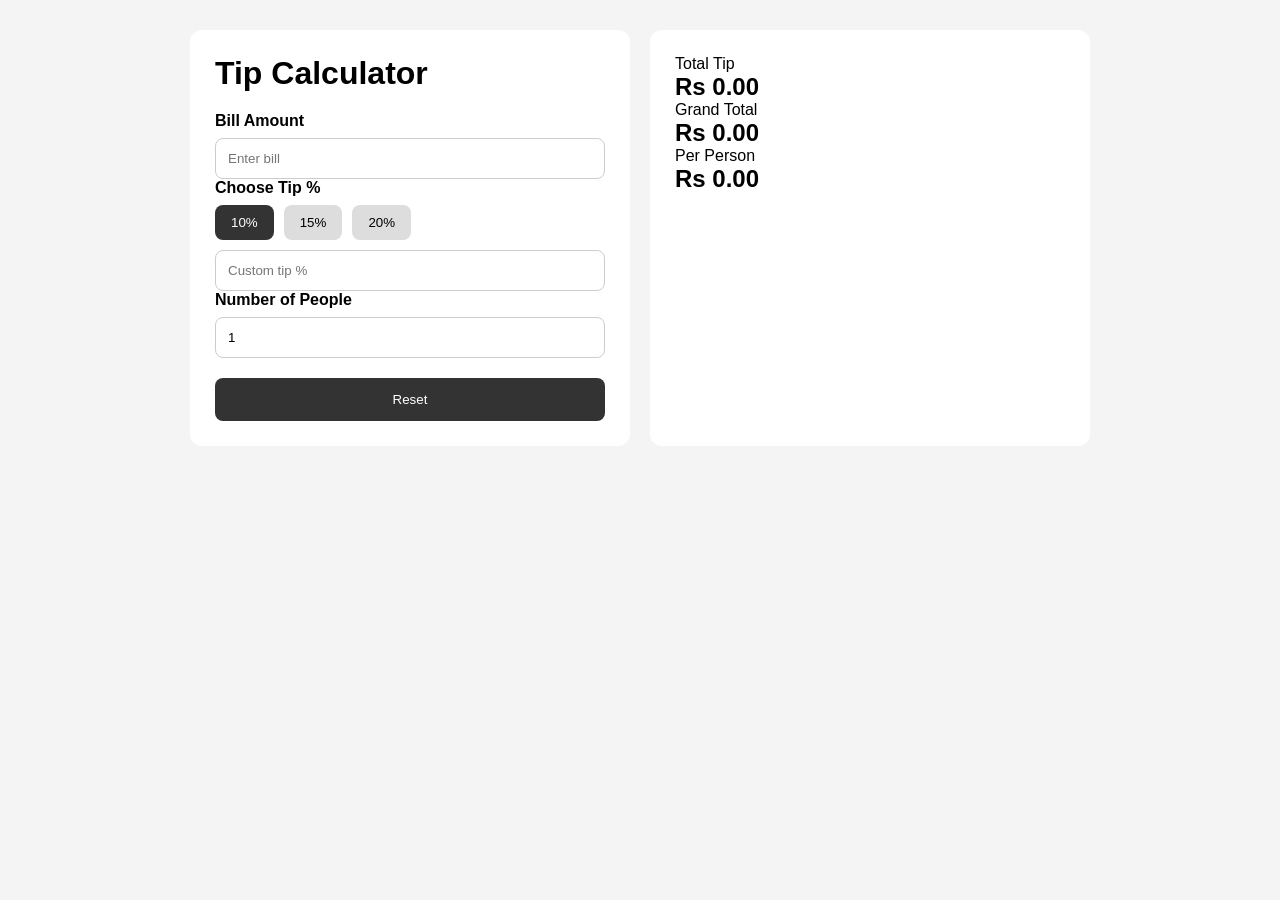
<file: index.html>
<!DOCTYPE html>
<html lang="en">
    <head>
        <meta charset="UTF-8" />
        <meta name="viewport" content="width=device-width, initial-scale=1.0"/>
        <title> Calculator App</title>
        <link rel="stylesheet" href="style.css">
    </head>
    <body>
        <div class="main-box">
            <div class="card">
                <h1> Tip Calculator</h1>
                <div class="field"> 
                    <!--Bill-->
                    <label for="bill"> Bill Amount </label>
                    <input type="number" id="bill" min="0" step="0.01" placeholder="Enter bill">
                    <p id="billError" style="color: red;"> </p>
                    <!--Tip Buttons-->
                    <label> Choose Tip %</label>
                    <div class="tipbuttons">
                        <button class="tip-btn active" onclick="setTip(10)">10%</button>
                        <button class="tip-btn" onclick="setTip(15)">15%</button>
                        <button class="tip-btn" onclick="setTip(20)">20%</button>
                    </div>
                    <input type="number" id="customTip" placeholder="Custom tip %" min="0">
                    <p id="tipError" style="color:red;"></p>
                    <!-- People -->
                    <label for="people">Number of People</label>
                    <input type="number" id="people" min="1" value="1">
                    <p id="peopleError" style="color:red;"></p>
                </div>
            <button id="resetBtn">Reset</button>
            </div>
            <!-- Results -->
            <div class="result-card">
                <div class="result">
                <p>Total Tip</p>
                <h2 id="tipAmount">Rs 0.00</h2>
                <p>Grand Total</p>
                <h2 id="grandTotal">Rs 0.00</h2>
                <p>Per Person</p>
                <h2 id="perPerson">Rs 0.00</h2>
                </div>
            </div>
        </div>
        <script src="script.js"></script>
    </body>
</html>
</file>
<file: style.css>
* {
  margin: 0;
  padding: 0;
  box-sizing: border-box;
}
body {
  font-family: Arial, sans-serif;
  background: #f4f4f4;
  padding: 30px;
}
.main-box {
  max-width: 900px;
  margin: auto;
  display: flex;
  gap: 20px;
}
.card,
.result-card {
  background: white;
  padding: 25px;
  border-radius: 12px;
  flex: 1;
}
h1 {
  margin-bottom: 20px;
}
.field {
  margin-bottom: 20px;
}
label {
  display: block;
  margin-bottom: 8px;
  font-weight: bold;
}
input {
  width: 100%;
  padding: 12px;
  border: 1px solid #ccc;
  border-radius: 8px;
}
input:focus {
  outline: 2px solid #333;
}
.tipbuttons {
  display: flex;
  gap: 10px;
  margin-bottom: 10px;
}
.tip-btn {
  padding: 10px 16px;
  border: none;
  cursor: pointer;
  border-radius: 8px;
  background: #ddd;
}
.tip-btn.active {
  background: #333;
  color: white;
}
.error {
  color: red;
  font-size: 13px;
}
.result {
  margin-bottom: 25px;
}
#resetBtn {
  width: 100%;
  padding: 14px;
  border: none;
  background: #333;
  color: white;
  border-radius: 8px;
  cursor: pointer;
}
@media (max-width: 768px) {
  .main-box {
    flex-direction: column;
  }
}
</file>
